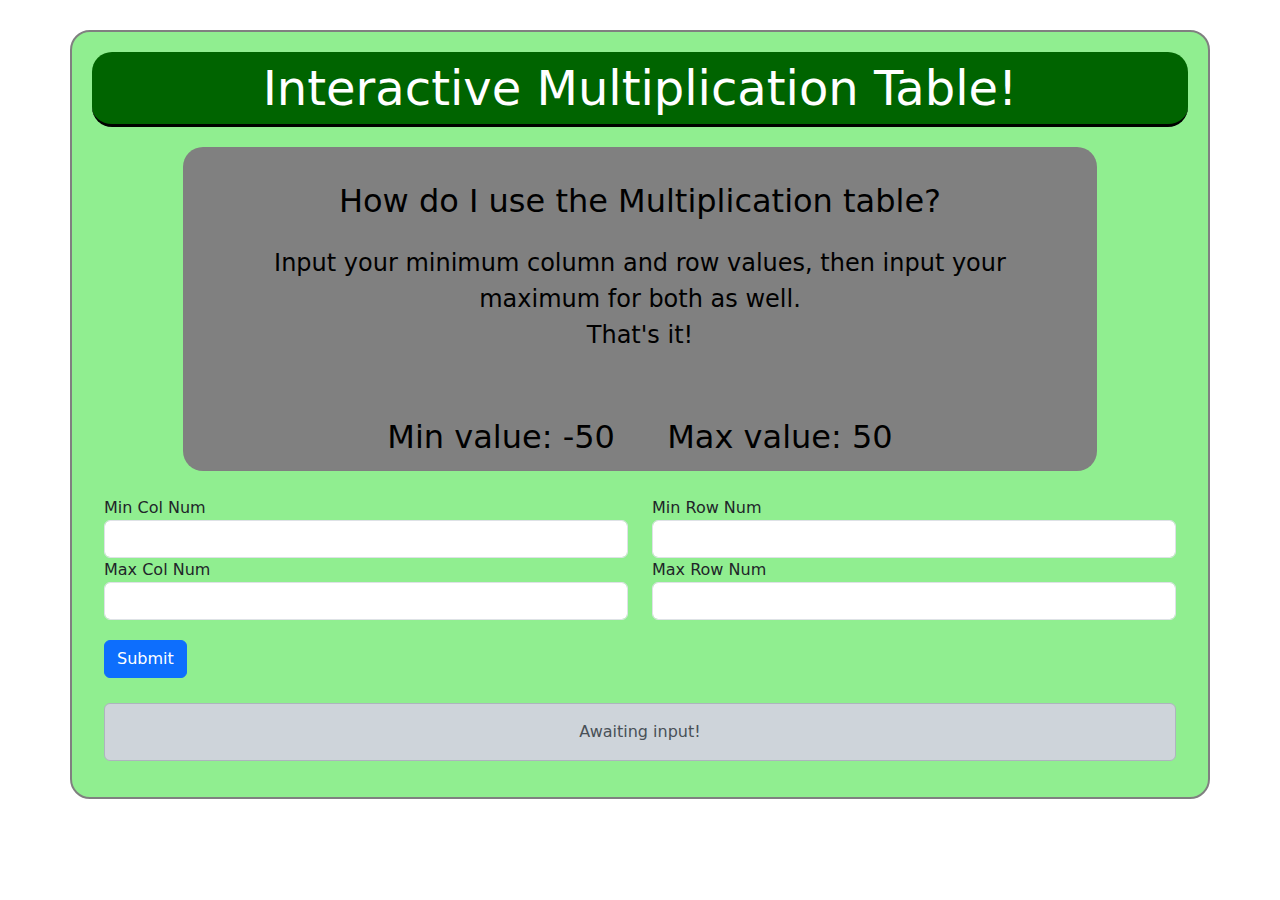
<file: hw3/index.html>
<!--
File: index.html
GUI Assignment: HW3
Description: This is the index.html home page for the HW3 assignment
where I will be using JS to make an interactive times-table
Contact Email: Xavier_Freitas@student.uml
Xavier Freitas, UMass Lowell Computer Science, xfreitas@cs.uml.edu
Copyright (c) 2024 by Xavier. All rights reserved. May be freely copied or
excerpted for educational purposes with credit to the author.
updated by XF on October 29, 2024 at 6:30PM
-->

<!DOCTYPE html>
<html lang="en">
<head>
    <title>Interactive Times Table</title>
    <meta charset="utf-8">
    <link href="CSS/style.css" rel="stylesheet">
    <link href="https://cdn.jsdelivr.net/npm/bootstrap@5.3.3/dist/css/bootstrap.min.css" rel="stylesheet" integrity="sha384-QWTKZyjpPEjISv5WaRU9OFeRpok6YctnYmDr5pNlyT2bRjXh0JMhjY6hW+ALEwIH" crossorigin="anonymous">
    <meta name="viewport" content="width=device-width, initial-scale=1.0">
</head>
<body>
    <!-- wrapper bootstrap container -->
    <div id="wrapper" class="container">
        <p class="col-12">Interactive Multiplication Table!</p>
        <!-- col 10 container for everything inside of the wrapper  -->
        <div id="information" class="container col-10">
            <p class="col-12">How do I use the Multiplication table?<br></p>
            <p>Input your minimum column and row values, then input your maximum for both as well.<br>That's it!</p>
            <!-- Source: https://www.geeksforgeeks.org/how-to-insert-spaces-tabs-in-text-using-html-css/ -->
            <p>Min value: -50 &emsp; Max value: 50</p>
        </div>
        <!-- container for all of the user input forms -->
        <!-- Source: https://getbootstrap.com/docs/4.0/components/forms/ -->
        <div id="forms" class="container">
            <form>
                <div class="row form-row">
                    <div class="col">
                        <label for="minColNum">Min Col Num</label>
                        <input type="number" id="minColNum" class="form-control" required>
                    </div>
                    <div class="col">
                        <label for="minRowNum">Min Row Num</label>
                        <input type="number" id="minRowNum" class="form-control" required>
                    </div>
                </div>
                <div class="row form-row">
                    <div class="col">
                        <label for="maxColNum">Max Col Num</label>
                        <input type="number" id="maxColNum" class="form-control" required>
                    </div>
                    <div class="col">
                        <label for="maxRowNum">Max Row Num</label>
                        <input type="number" id="maxRowNum" class="form-control" required>
                    </div>
                </div>
                <button id="submit_button" type="submit" class="btn btn-primary">Submit</button>
            </form>
        </div>
        <!-- container for everything that JS will output, thus a paragraph that will hold
         a relevant message (awaiting, error, or success message), alongside a div for the
         times-table to be generate into -->
        <div id="output" class="container">
            <p id="textresult" class="alert alert-dark">Awaiting input! </p>
            <div id="timestable" class="container"></div>
        </div>
    </div>
    <script src="JS/script.js"></script>
</body>
</html>
</file>
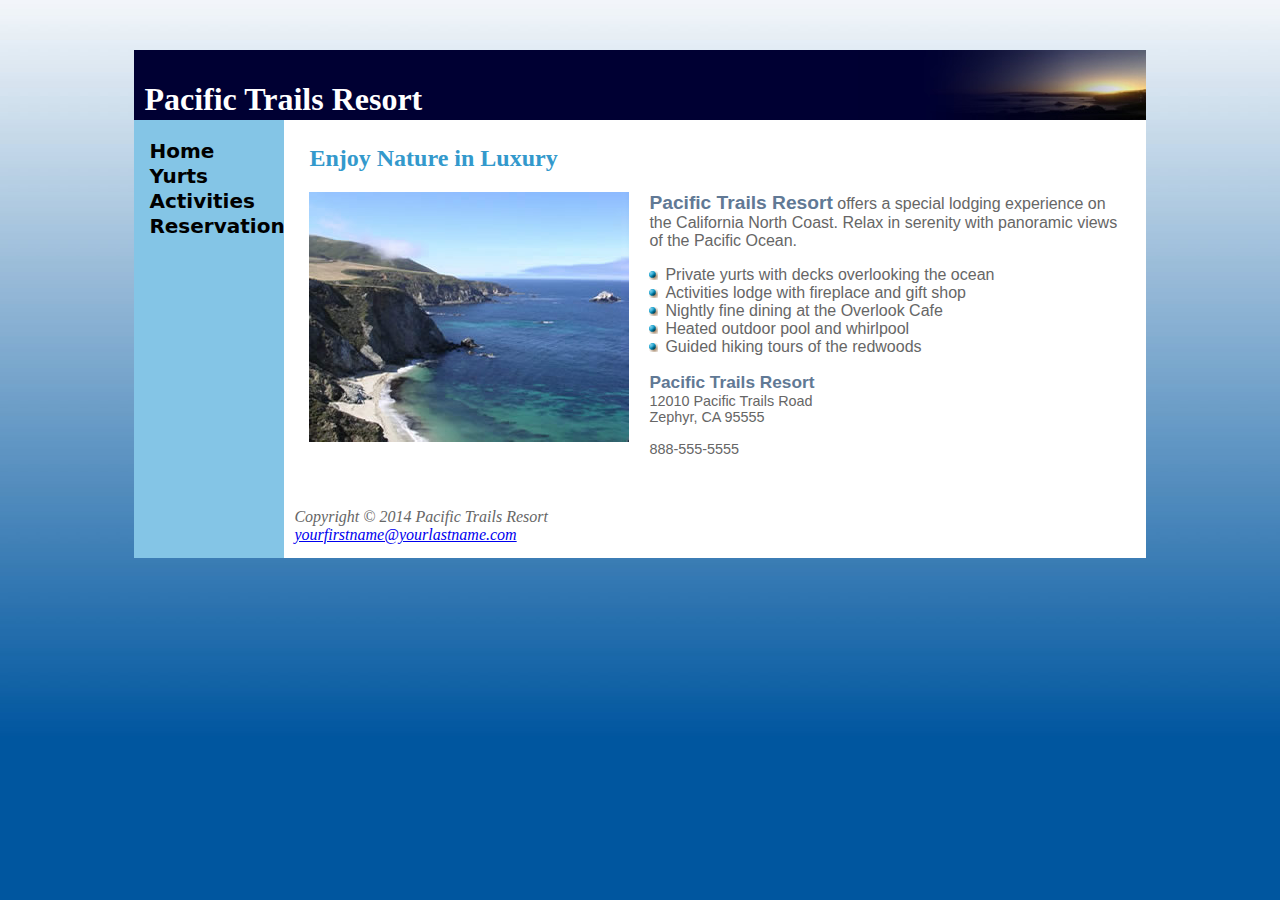
<file: hw2/pacific_trails_resort/index.html>
<!--
File: index.html
GUI Assignment: HW2
Description: This is the index.html home page that I was allowed to
style using exclusively CSS and nothing else.
Contact Email: Xavier_Freitas@student.uml
Xavier Freitas, UMass Lowell Computer Science, xfreitas@cs.uml.edu
Copyright (c) 2024 by Xavier. All rights reserved. May be freely copied or
excerpted for educational purposes with credit to the author.
updated by XF on October 2, 2024 at 6:50PM
-->
<!DOCTYPE html>
<html lang="en">
<head>
    <title>Pacific Trails Resort</title>
    <meta charset="utf-8">
    <link href="pacific.css" rel="stylesheet">
    <meta name="viewport" content="width=device-width, initial-scale=1.0">
    <!--[if lt IE 9]>
   <script src="http://html5shim.googlecode.com/svn/trunk/html5.js"> </script>   <![endif]-->
</head>
<body>
    <div id="wrapper">
        <header>
            <h1>Pacific Trails Resort</h1>
        </header>
        <nav>
            <ul>
                <li><a href="index.html">Home</a>
                </li>
                <li><a href="yurts.html">Yurts</a>
                </li>
                <li><a href="activities.html">Activities</a>
                </li>
                <li><a href="reservations.html">Reservations</a>
            </ul>
        </nav>
        <div id="content">
            <h2>Enjoy Nature in Luxury</h2>
            <img src="images/coast.jpg" alt="Pacific Coast">
            <p><span class="resort">Pacific Trails Resort</span> offers a special lodging experience on the California North Coast. Relax in serenity with panoramic views of the Pacific Ocean.</p>
            <ul>
                <li>Private yurts with decks overlooking the ocean</li>
                <li>Activities lodge with fireplace and gift shop</li>
                <li>Nightly fine dining at the Overlook Cafe</li>
                <li>Heated outdoor pool and whirlpool</li>
                <li>Guided hiking tours of the redwoods</li>
            </ul>
            <div id="contact">
                <span class="resort">Pacific Trails Resort</span>
                <br> 12010 Pacific Trails Road
                <br> Zephyr, CA 95555
                <br>
                <br> 888-555-5555
                <br>
                <br>
            </div>
        </div>
        <footer>
            Copyright &copy; 2014 Pacific Trails Resort
            <br>
            <a href="mailto:yourfirstname@yourlastname.com">yourfirstname@yourlastname.com</a>
        </footer>
    </div>
</body>

</html>
</file>
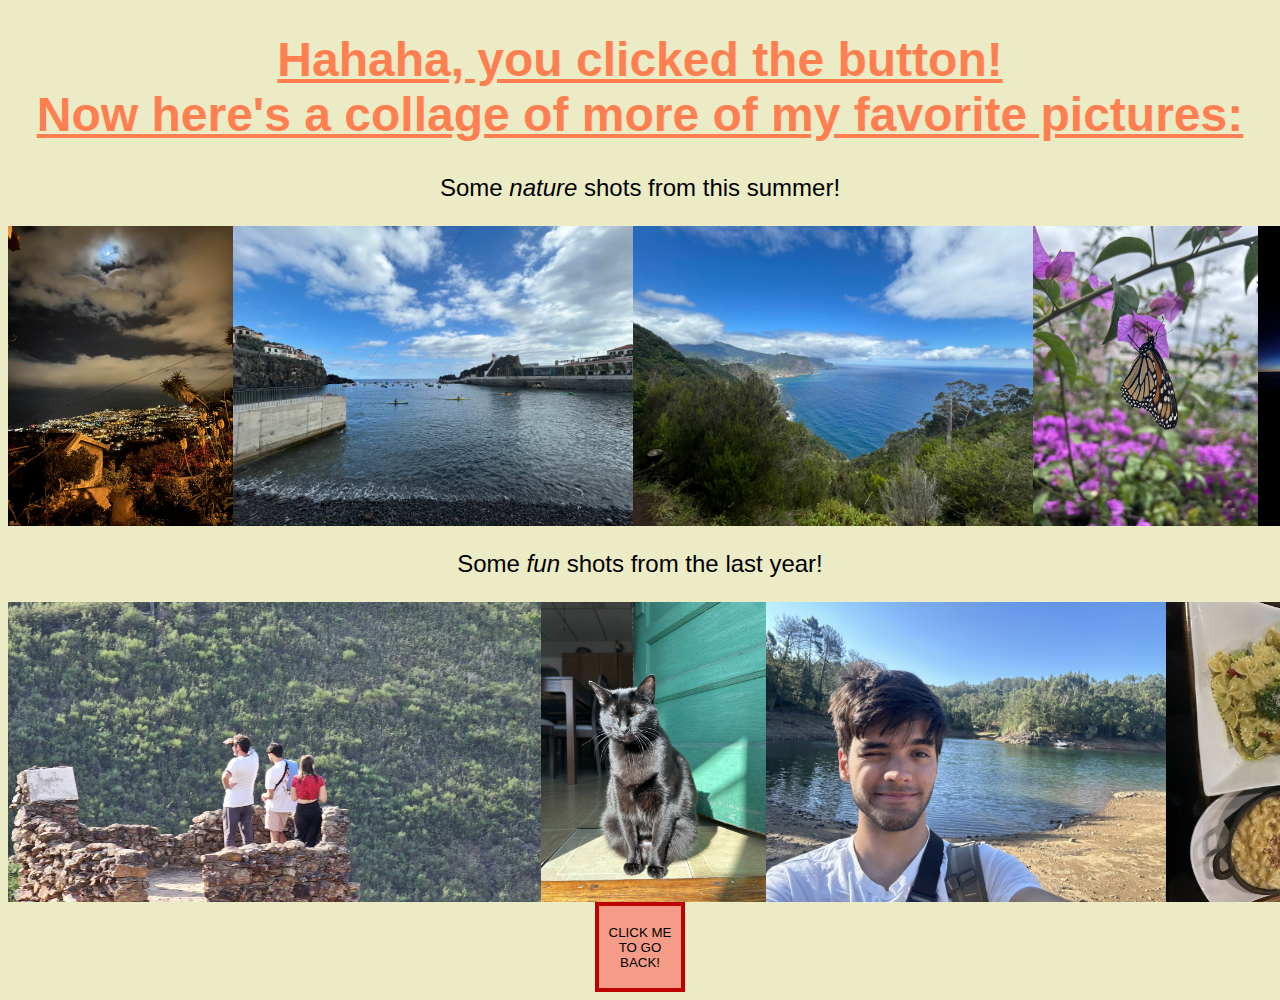
<file: pictures.html>
<!DOCTYPE html>
<html lang="en">
  <head>
    <meta charset="utf-8">
    <title>More pictures!</title>
    <link rel="stylesheet" href="style.css">
  </head>
  <body>
		<h1 id="main-text">Hahaha, you clicked the button!<br>Now here's a collage of more of my favorite pictures:</h1>
        <p class="pic-text">Some <i>nature</i> shots from this summer!</p>
        <div class="pic-divs">
            <img src="images/madeiranight.jpg" alt="night in madeira">
            <img src="images/madeirashore.jpg" alt="the shore in madeira">
            <img src="images/madeiramountains.jpg" alt="beautiful mountains">
            <img src="images/prettybutterfly.jpg" alt="very pretty butterfly">
            <img src="images/airplanesunrise.jpg" alt="cool airplane sunrise">
        </div>
        <p class="pic-text">Some <i>fun</i> shots from the last year!</p>
        <div class="pic-divs">
            <img src="images/farawaypic.jpg" alt="">
            <img src="images/cutieivy.jpg" alt="">
            <img src="images/riverselfie.jpg" alt="">
            <img src="images/yummyfood.jpg" alt="">
            <img src="images/pretenddeadinsnow.jpg" alt="">
        </div>
        <!-- REFERENCE: https://stackoverflow.com/questions/24837102/the-element-button-must-not-appear-as-a-descendant-of-the-a-element -->
        <form action="index.html" method="get">
            <button>CLICK ME TO GO BACK!</button>
        </form>
  </body>
</html>
</file>
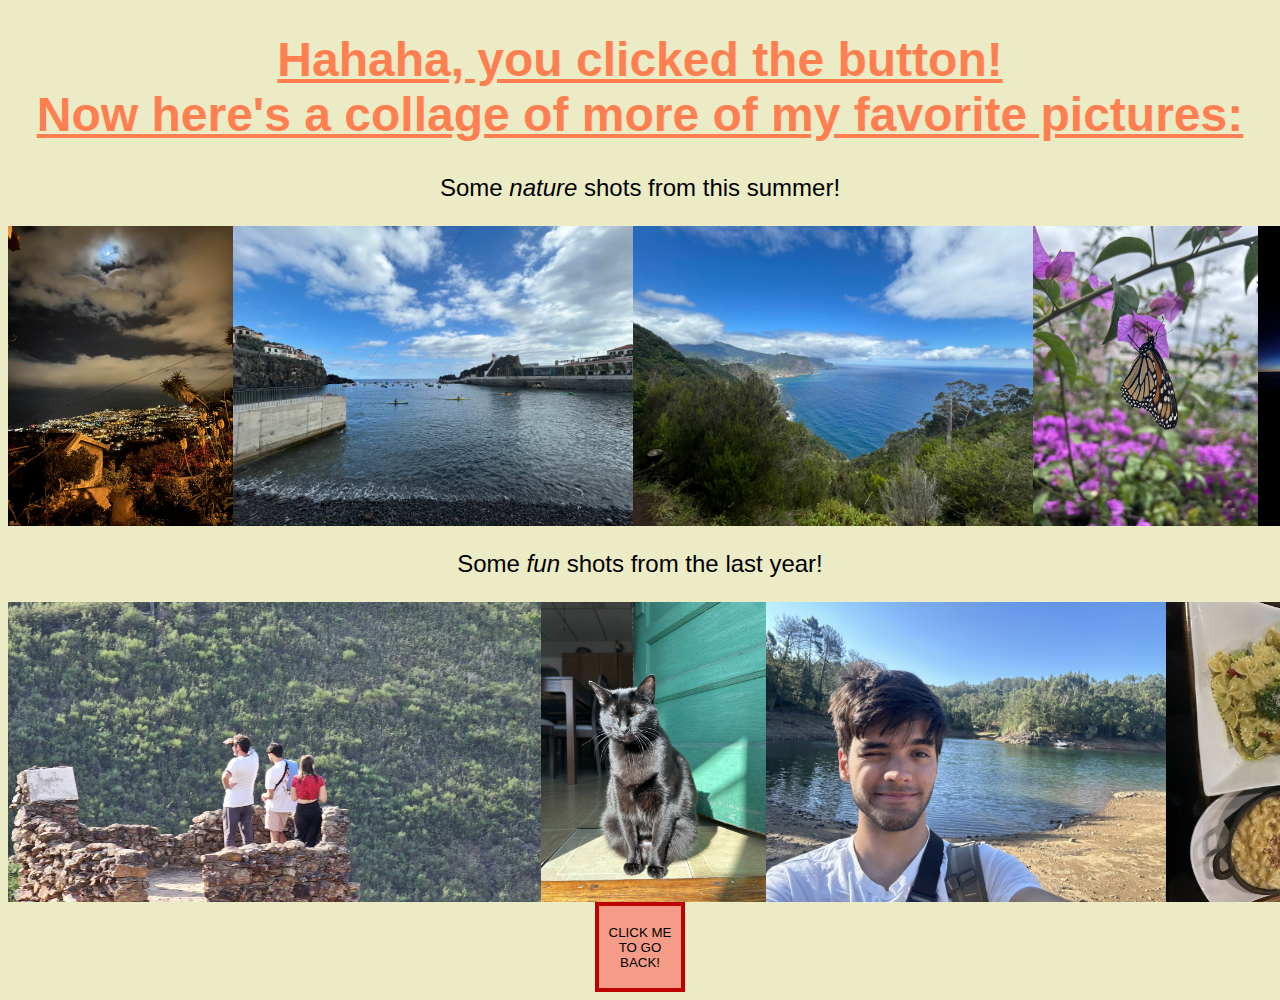
<file: hw1/pictures.html>
<!DOCTYPE html>
<html lang="en">
  <head>
    <meta charset="utf-8">
    <title>More pictures!</title>
    <link rel="stylesheet" href="style.css">
  </head>
  <body>
    <!-- Initial text the user will see right after the click button -->
		<h1 id="main-text">Hahaha, you clicked the button!<br>Now here's a collage of more of my favorite pictures:</h1>
        <!-- some text to give context to the first 5 pics -->
        <p class="pic-text">Some <i>nature</i> shots from this summer!</p>
        <!-- a div to spread out images -->
        <div class="pic-divs">
            <img src="images/madeiranight.jpg" alt="night in madeira">
            <img src="images/madeirashore.jpg" alt="the shore in madeira">
            <img src="images/madeiramountains.jpg" alt="beautiful mountains">
            <img src="images/prettybutterfly.jpg" alt="very pretty butterfly">
            <img src="images/airplanesunrise.jpg" alt="cool airplane sunrise">
        </div>
        <!-- some text to give context to the last 5 pics -->
        <p class="pic-text">Some <i>fun</i> shots from the last year!</p>
        <!-- a div to spread out images -->
        <div class="pic-divs">
            <img src="images/farawaypic.jpg" alt="">
            <img src="images/cutieivy.jpg" alt="">
            <img src="images/riverselfie.jpg" alt="">
            <img src="images/yummyfood.jpg" alt="">
            <img src="images/pretenddeadinsnow.jpg" alt="">
        </div>
        <!-- REFERENCE: https://stackoverflow.com/questions/24837102/the-element-button-must-not-appear-as-a-descendant-of-the-a-element -->
        <!-- a button to go back to index.html -->
        <form action="index.html" method="get">
            <button>CLICK ME TO GO BACK!</button>
        </form>
  </body>
</html>
</file>
<file: hw3/CSS/style.css>
/*******
File: style.css
GUI Assignment: HW3
Description: This is the CSS file for styling my times-table web page
Contact Email: Xavier_Freitas@student.uml
Xavier Freitas, UMass Lowell Computer Science, xfreitas@cs.uml.edu
Copyright (c) 2024 by Xavier. All rights reserved. May be freely copied or
excerpted for educational purposes with credit to the author.
updated by XF on October 30, 2024 at 8:25PM
*******/

/* styling for the wrapper alongside making it have round corners */
#wrapper {
    background-color: lightgreen;
    border: 2px solid grey;
    margin: 30px auto;
    border-radius: 20px;
    padding: 20px;
}

/* styling for the big "Interactive Mult Table" text */
#wrapper > p {
    background-color: darkgreen;
    border-radius: 20px;
    color: white;
    text-align: center;
    font-size: 3em;
    margin: 0px 0px 20px 0px;
    border-bottom: 3px solid black;
    padding: auto 10px;
}

/* styling for the container that has the information 
that describes to the user how to interact with the webpage */
#information {
    text-align: center;
    background-color: grey;
    border-radius: 20px;
}

/* styling for the information paragraphs */
#information > p {
    display: inline-block;
    padding: 10px 20px;
    margin: 20px auto 0px auto;
    color: black;
    font-size: 2em;
}

/* making the second paragraph slightly smaller so that the
first one stands out more to the reader */
#information > p:nth-child(2) {
    margin: 0px auto 20px auto;
    font-size: 1.5em;
}

/* fixing the submit button spacing to line it up nicely */
#submit_button {
    margin: 20px 0px 0px 0px;
}

/* styling the spacing for the submission forms */
#forms {
    margin: 25px auto;
}

/* centering text for the awaiting/error/success message */
#textresult {
    text-align: center;
}

/* styling for the times table, along with the overflow
values x & y so that the container becomes scrollable 
if it ends up being big enough */
#timestable {
    padding: 0;
    margin: 0 auto;
    max-height: 500px;
    overflow-y: auto;
    overflow-x: auto;
}

/* centering the text inside each header/row/cell in the times table */
th, tr, td {
    text-align: center;
}

/* Style for top header row to make it fixed */
th.top-header {
    position: sticky;
    top: 0;
    z-index: 10; /* to make sure it displays on top of the other cells */
}

/* Style for 1st column to make it fixed */
th.left-header {
    position: sticky;
    left: 0;
    z-index: 9; /* to make sure it displays on top of the other cells */
}
</file>
<file: hw2/pacific_trails_resort/pacific.css>
/*******
File: pacific.css
GUI Assignment: HW2
Description: This is the CSS file I used to fully style the index.html
page so that it would fit all of the requirements asked in the assignment
Contact Email: Xavier_Freitas@student.uml
Xavier Freitas, UMass Lowell Computer Science, xfreitas@cs.uml.edu
Copyright (c) 2024 by Xavier. All rights reserved. May be freely copied or
excerpted for educational purposes with credit to the author.
updated by XF on October 2, 2024 at 7:10PM
*******/

/**
VAGUELY USED SOURCES: 
https://www.w3schools.com/cssref/pr_background-image.php
https://www.w3schools.com/cssref/css3_pr_text-overflow.php
https://www.w3schools.com/cssref/pr_grid-auto-rows.php
https://www.w3schools.com/css/css_list.asp
**/

header, hgroup, nav, footer, figure, figcaption, aside, section, article {
	display: block;
}
body {
	background-color: white;
	color: #666666;
	font-family: Arial, Helvetica, sans-serif;
	background-image: url("images/ptrbackground.jpg");
}

h1 {
	margin-bottom: 0;
	padding: 10px;
}
h2 {
	color: #3399CC;
}
h1,
h2 {
	font-family: Georgia, "Times New Roman", serif;
}
#contact {
	font-size: 90%;
}
dt {
	color: #000033;
}

/* MY WORK STARTS HERE */

/* GRID DISPLAY AREA */
/* 
made wrapper area all into a grid
so i could easily lay out the elements
in their respective places
*/
/* SOURCE: https://www.youtube.com/watch?v=EiNiSFIPIQE */
#wrapper {
	background-color: #00569f;
	width: 80%;
	height: 80%;
	margin: 50px auto 50px auto;
	min-width: 600px;
	display: grid;
	grid-template-columns: 150px auto;
	grid-template-rows: 70px auto 60px;
	grid-auto-columns: 0px;
	grid-auto-rows: 0px;
}

/* header display */
header {
	text-align: left;
	color: white;
	grid-column: 1 / 3;
	grid-row: 1 / 2;
	background-image: url("images/sunset.jpg");
	background-position: right;
	background-repeat: no-repeat;
	background-color: #000033;
}

/* navigation bar display */
nav {
	grid-column: 1 / 2;
	grid-row: 2 / 4;
	background-color: #84c5e6;
}

/* navigation bar list item formatting */
nav ul li {
	display:flex;
	margin-left: 10px;
	font-family: system-ui, -apple-system, BlinkMacSystemFont, 'Segoe UI', Roboto, Oxygen, Ubuntu, Cantarell, 'Open Sans', 'Helvetica Neue', sans-serif;
	text-align: center;
	width: 150px;
	height: 15px;
	margin: 10px;
}

nav ul {
	font-size: 1.2em;
	padding-left: 5px;
}

/* white hover color for the nav bar items */
nav a:hover {
	color: #FFFFFF;
}

/* formatting the nav bar text */
li > a {
	color: black;
	font-size: 20px;
	font-weight: bold;
	text-decoration: none;
	list-style: none;
	box-sizing: border-box;
}

/* footer display */
footer {
	background-color: white;
	font-family: Georgia, "Times New Roman", serif;
	font-style: italic;
	grid-column: -2 / -1;
	grid-row: 3 / 4;
	margin-left: 0px;
	padding: 10px;
}

/* main page content display */

#content {
	margin: 0px;
	padding: 25px;
	background-color: white;
	display: inline-block;
}

/* made image float left so that text would wrap around it */
#content img {
	float: left;
	margin-right: 20px;
}

#content > h2 {
	margin-top: 0px;
}

/* SOURCE: https://stackoverflow.com/questions/7516005/how-to-make-a-bullet-list-align-with-text-in-css*/
#content > ul {
	list-style-image: url("images/marker.gif");
	list-style-position: inside;
}

#content ul li {
	padding-left: 0px;
}

#contact {
	margin-bottom: 0px;
}

/* styling for the "Pacific Trails Resort" texts */
.resort {
	color: #617995;
	font-size: larger;
	font-weight: bold;
}
</file>
<file: style.css>
/* Copyright Xavier Freitas 2024 */
/* Main body color */
body {
    background-color:rgb(235, 235, 198);
}

/* Text color for all of the important text that I want to pop out */
.important-text {
    color:coral;
}

/* Specific styling and border I wanted to apply to my name */
#my-name {
    font-size: 40px;
    width: fit-content;
    height: fit-content;
    padding: 10px;
    border: 5px solid coral;
    margin: 4px;
}

/* Specific text font and size I wanted for my self intro */
#self-intro {
    font-size: 18px;
    font-family: 'Times New Roman', Times, serif;
}

/* default styling of tables in the file */
table {
    border: 2px solid black;
    width: 30%;
    height: 160px;
    margin: 20px;
}

/* editing table rows/headers that are inside of #tab-one (the first table) */
#tab-one tr, th{
    border: 2px solid black;
    text-align: left;
}

/* editing table cells that are inside of #tab-one */
#tab-one td {
    border: 2px solid black;
    text-align: left;
    color: grey;
    font-family: 'Times New Roman', Times, serif;
    font-size: 15px;
}

/* setting the div to flex and "space-between" so that I could style how I wanted
to spread out elements inside of the divs horizontally */
/* REFERENCE: https://stackoverflow.com/questions/9067892/how-to-align-two-elements-on-the-same-line-without-changing-html Accessed 9/8/2024 at 9:06PM */
.index-div {
    display: flex;
    justify-content: space-between;
}

/* Custom button styling and text font */
button {
    height: 90px;
    width: 90px;
    background-color:rgba(255, 63, 63, 0.459);
    font-family: Impact, Haettenschweiler, 'Arial Narrow Bold', sans-serif;
    border: 4px solid rgb(190, 2, 2);
    display: block;
    margin: auto;
    
}

/* Cool "hover" pseudo-class to make button change color when hovered */
button:hover {
    background-color: rgba(255, 166, 0, 0.952);
    transition: 1s ease-in-out all;
    cursor: grab;
}

/* custom styling for the second table */
#tab-two {
    border: 1px solid black;
    width: 20%;
    height: 60px;
}

/* styling table rows/cells that are inside of #table-two */
#tab-two tr, td {
    border: 1px solid black;
    text-align: center;
}

/* default size that I want images to appear as */
img {
    height: 300px;
}

/* cool hover effect on the images so that they get slightly bigger to make 
the site slightly more interactive */
img:hover {
    transform:scale(1.1, 1.1);
    transition: 0.25s ease-in-out all;
}

/* styling all h5's inside of divs so they have that color */
div h5 {
    color: coral;

}

/* position re-adjustment for maine_sunset.jpg picture so that it looks nice */
#this-pic {
    right: 70px;
}

#unord-list {
    font-style: italic;
}

#main-text {
    color: coral;
    font-family:'Gill Sans', 'Gill Sans MT', Calibri, 'Trebuchet MS', sans-serif;
    font-size: 300%;
    text-decoration: underline;
    text-align: center;
}

.pic-divs {
    display: flex;
    justify-content: space-between;
    width: 400px;
}

.pic-text {
    font-size: 24px;
    font-family:'Lucida Sans', 'Lucida Sans Regular', 'Lucida Grande', 'Lucida Sans Unicode', Geneva, Verdana, sans-serif;
    text-align: center;
}

form {
    display: inline;
}
</file>
<file: hw1/style.css>
/* Copyright Xavier Freitas 2024 */
/* Main body color */
body {
    background-color:rgb(235, 235, 198);
}

/* Text color for all of the important text that I want to pop out */
.important-text {
    color:coral;
}

/* Specific styling and border I wanted to apply to my name */
#my-name {
    font-size: 40px;
    width: fit-content;
    height: fit-content;
    padding: 10px;
    border: 5px solid coral;
    margin: 4px;
}

/* Specific text font and size I wanted for my self intro */
#self-intro {
    font-size: 18px;
    font-family: 'Times New Roman', Times, serif;
}

/* default styling of tables in the file */
table {
    border: 2px solid black;
    width: 30%;
    height: 160px;
    margin: 20px;
}

/* editing table rows/headers that are inside of #tab-one (the first table) */
#tab-one tr, th{
    border: 2px solid black;
    text-align: left;
}

/* editing table cells that are inside of #tab-one */
#tab-one td {
    border: 2px solid black;
    text-align: left;
    color: grey;
    font-family: 'Times New Roman', Times, serif;
    font-size: 15px;
}

/* setting the div to flex and "space-between" so that I could style how I wanted
to spread out elements inside of the divs horizontally */
/* REFERENCE: https://stackoverflow.com/questions/9067892/how-to-align-two-elements-on-the-same-line-without-changing-html Accessed 9/8/2024 at 9:06PM */
.index-div {
    display: flex;
    justify-content: space-between;
}

/* Custom button styling and text font */
button {
    height: 90px;
    width: 90px;
    background-color:rgba(255, 63, 63, 0.459);
    font-family: Impact, Haettenschweiler, 'Arial Narrow Bold', sans-serif;
    border: 4px solid rgb(190, 2, 2);
    display: block;
    margin: auto;
    
}

/* Cool "hover" pseudo-class to make button change color when hovered */
button:hover {
    background-color: rgba(255, 166, 0, 0.952);
    transition: 1s ease-in-out all;
    cursor: grab;
}

/* custom styling for the second table */
#tab-two {
    border: 1px solid black;
    width: 20%;
    height: 60px;
}

/* styling table rows/cells that are inside of #table-two */
#tab-two tr, td {
    border: 1px solid black;
    text-align: center;
}

/* default size that I want images to appear as */
img {
    height: 300px;
}

/* cool hover effect on the images so that they get slightly bigger to make 
the site slightly more interactive */
img:hover {
    transform:scale(1.1, 1.1);
    transition: 0.25s ease-in-out all;
}

/* styling all h5's inside of divs so they have that color */
div h5 {
    color: coral;

}

/* position re-adjustment for maine_sunset.jpg picture so that it looks nice */
#this-pic {
    right: 70px;
}

#unord-list {
    font-style: italic;
}

#main-text {
    color: coral;
    font-family:'Gill Sans', 'Gill Sans MT', Calibri, 'Trebuchet MS', sans-serif;
    font-size: 300%;
    text-decoration: underline;
    text-align: center;
}

.pic-divs {
    display: flex;
    justify-content: space-between;
    width: 400px;
}

.pic-text {
    font-size: 24px;
    font-family:'Lucida Sans', 'Lucida Sans Regular', 'Lucida Grande', 'Lucida Sans Unicode', Geneva, Verdana, sans-serif;
    text-align: center;
}

form {
    display: inline;
}
</file>
